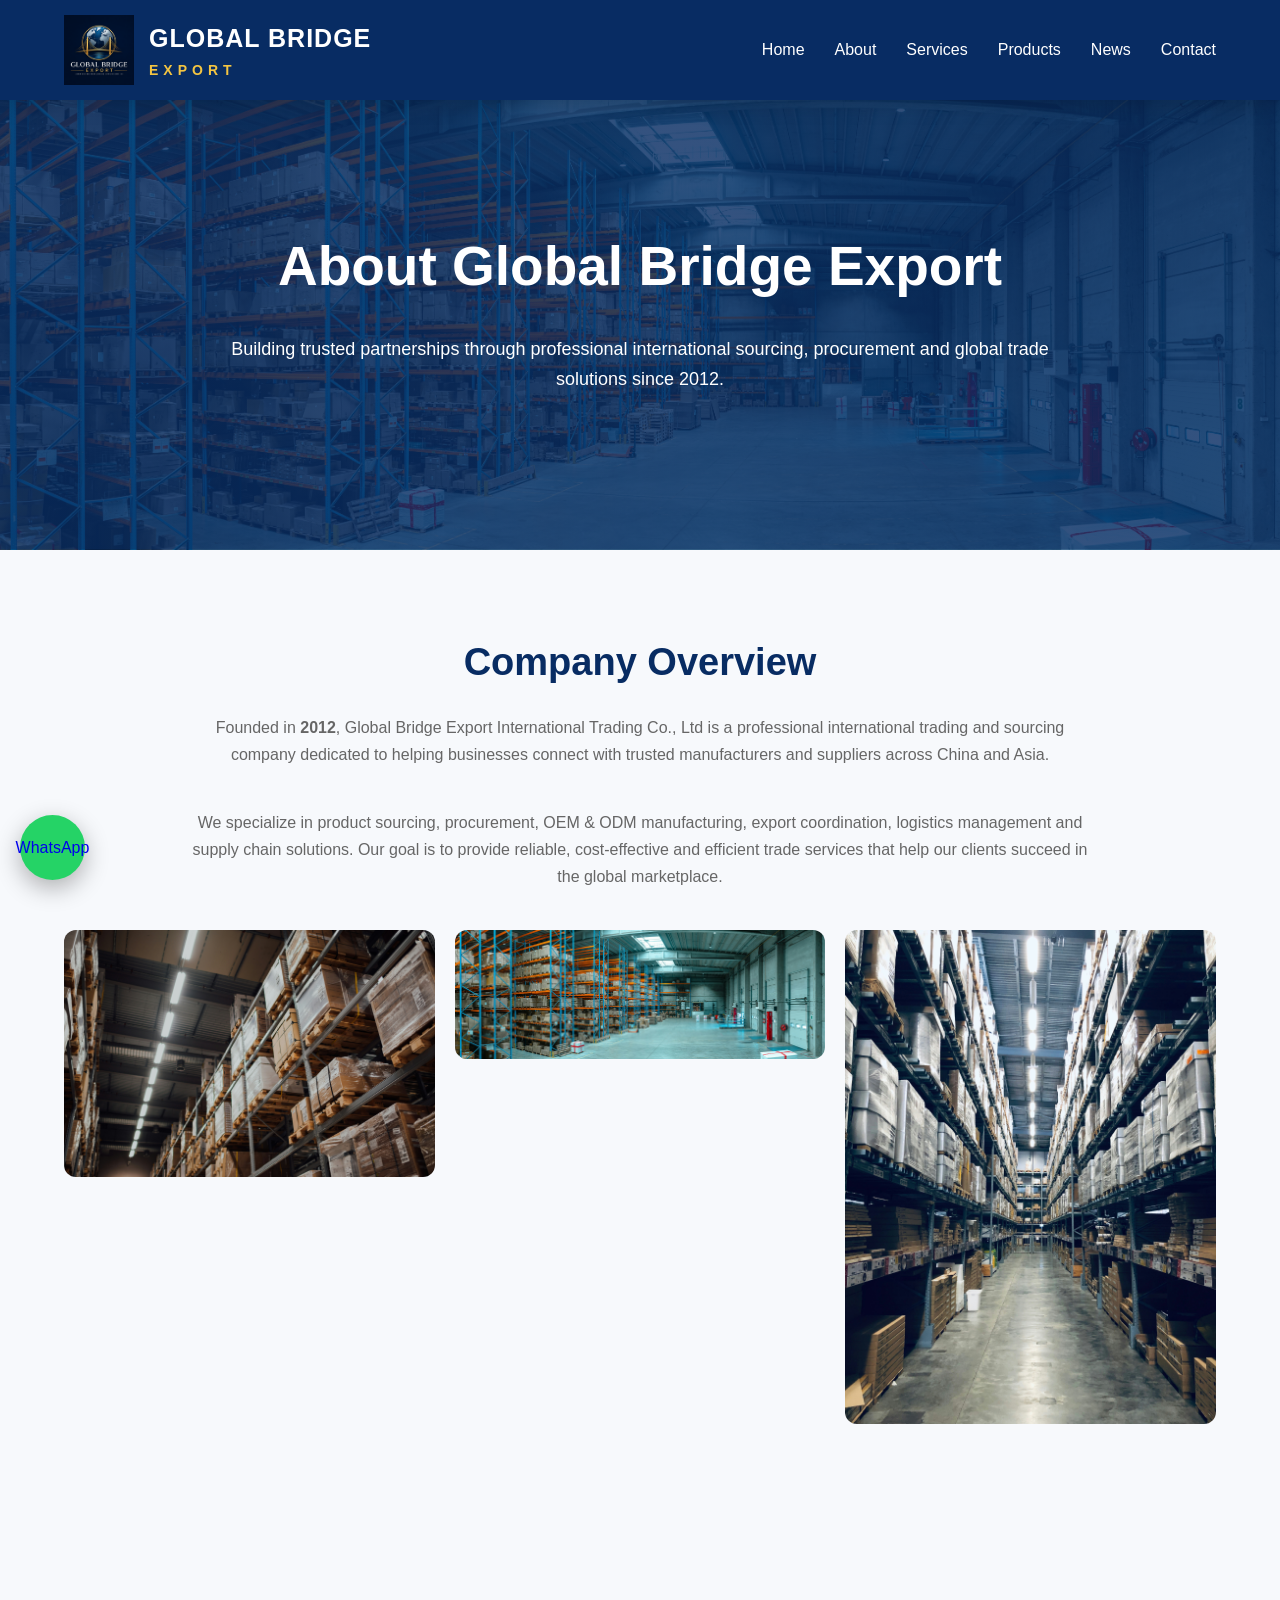
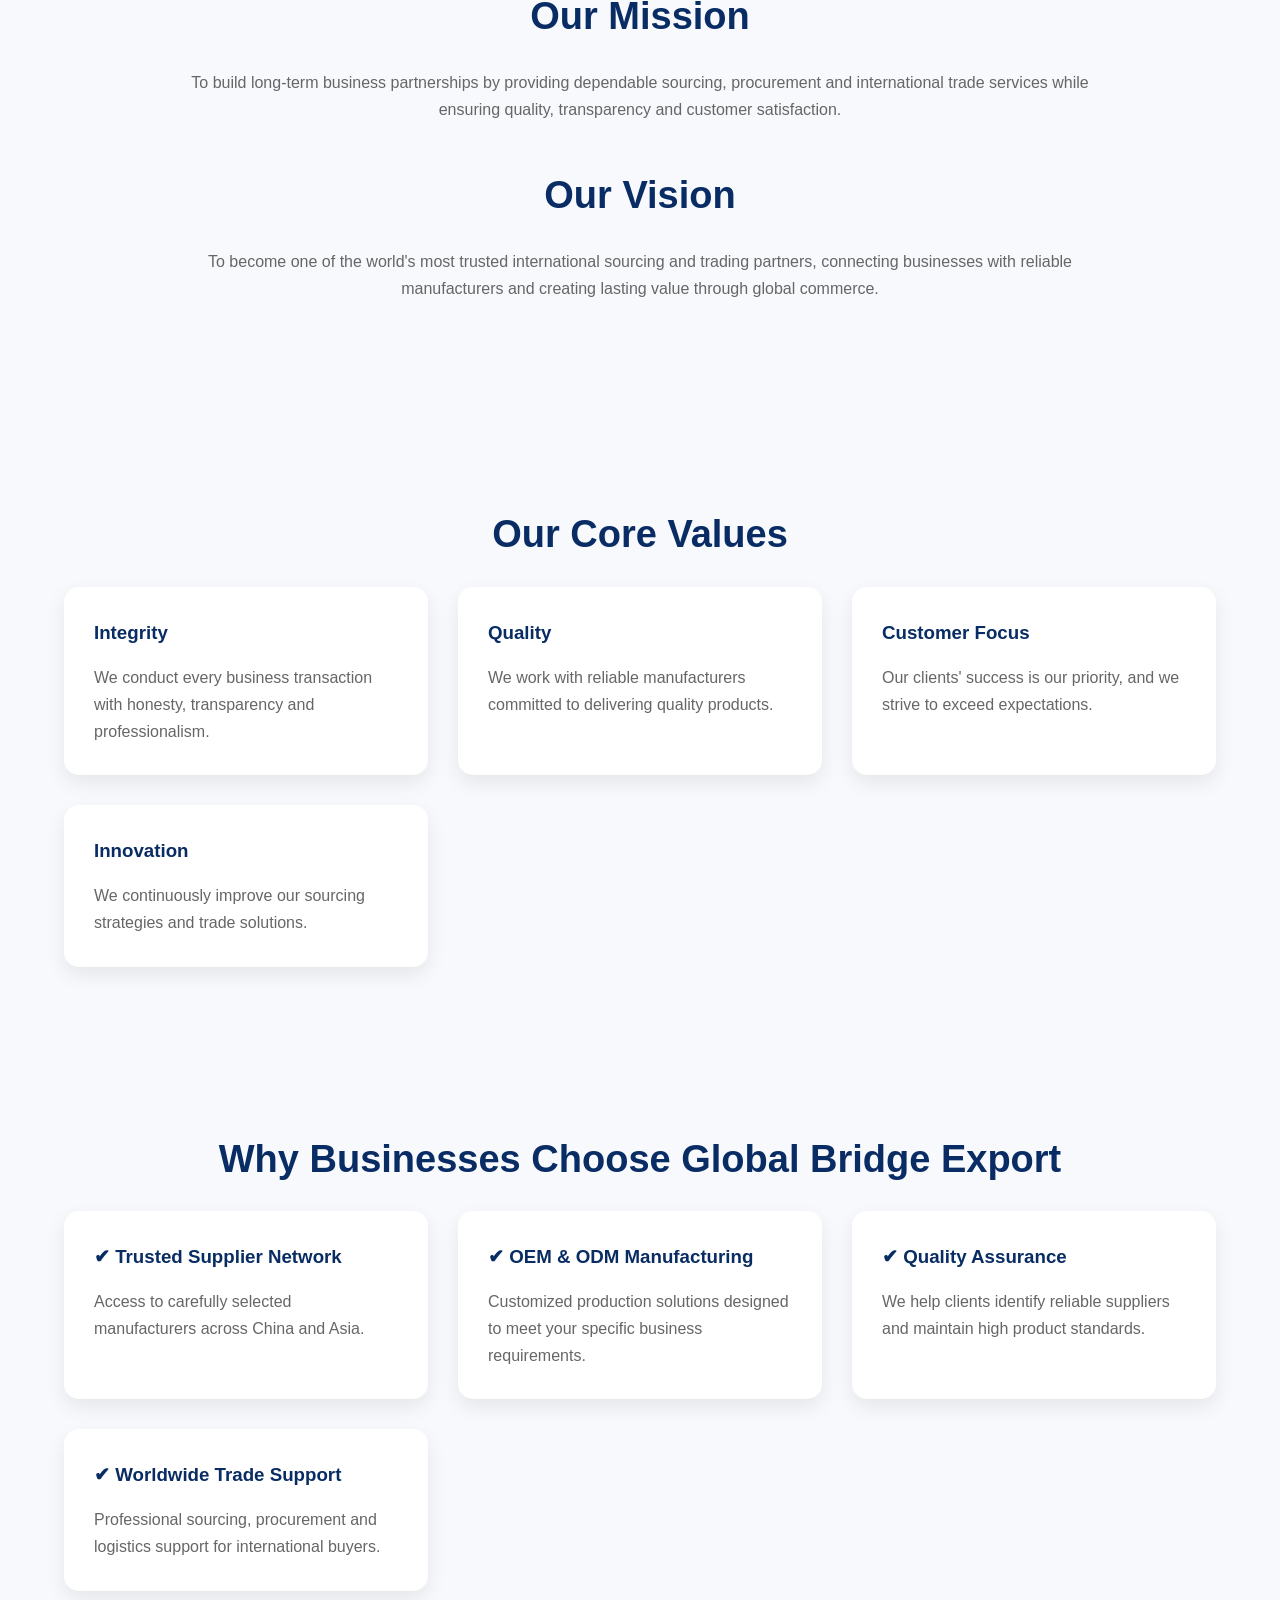
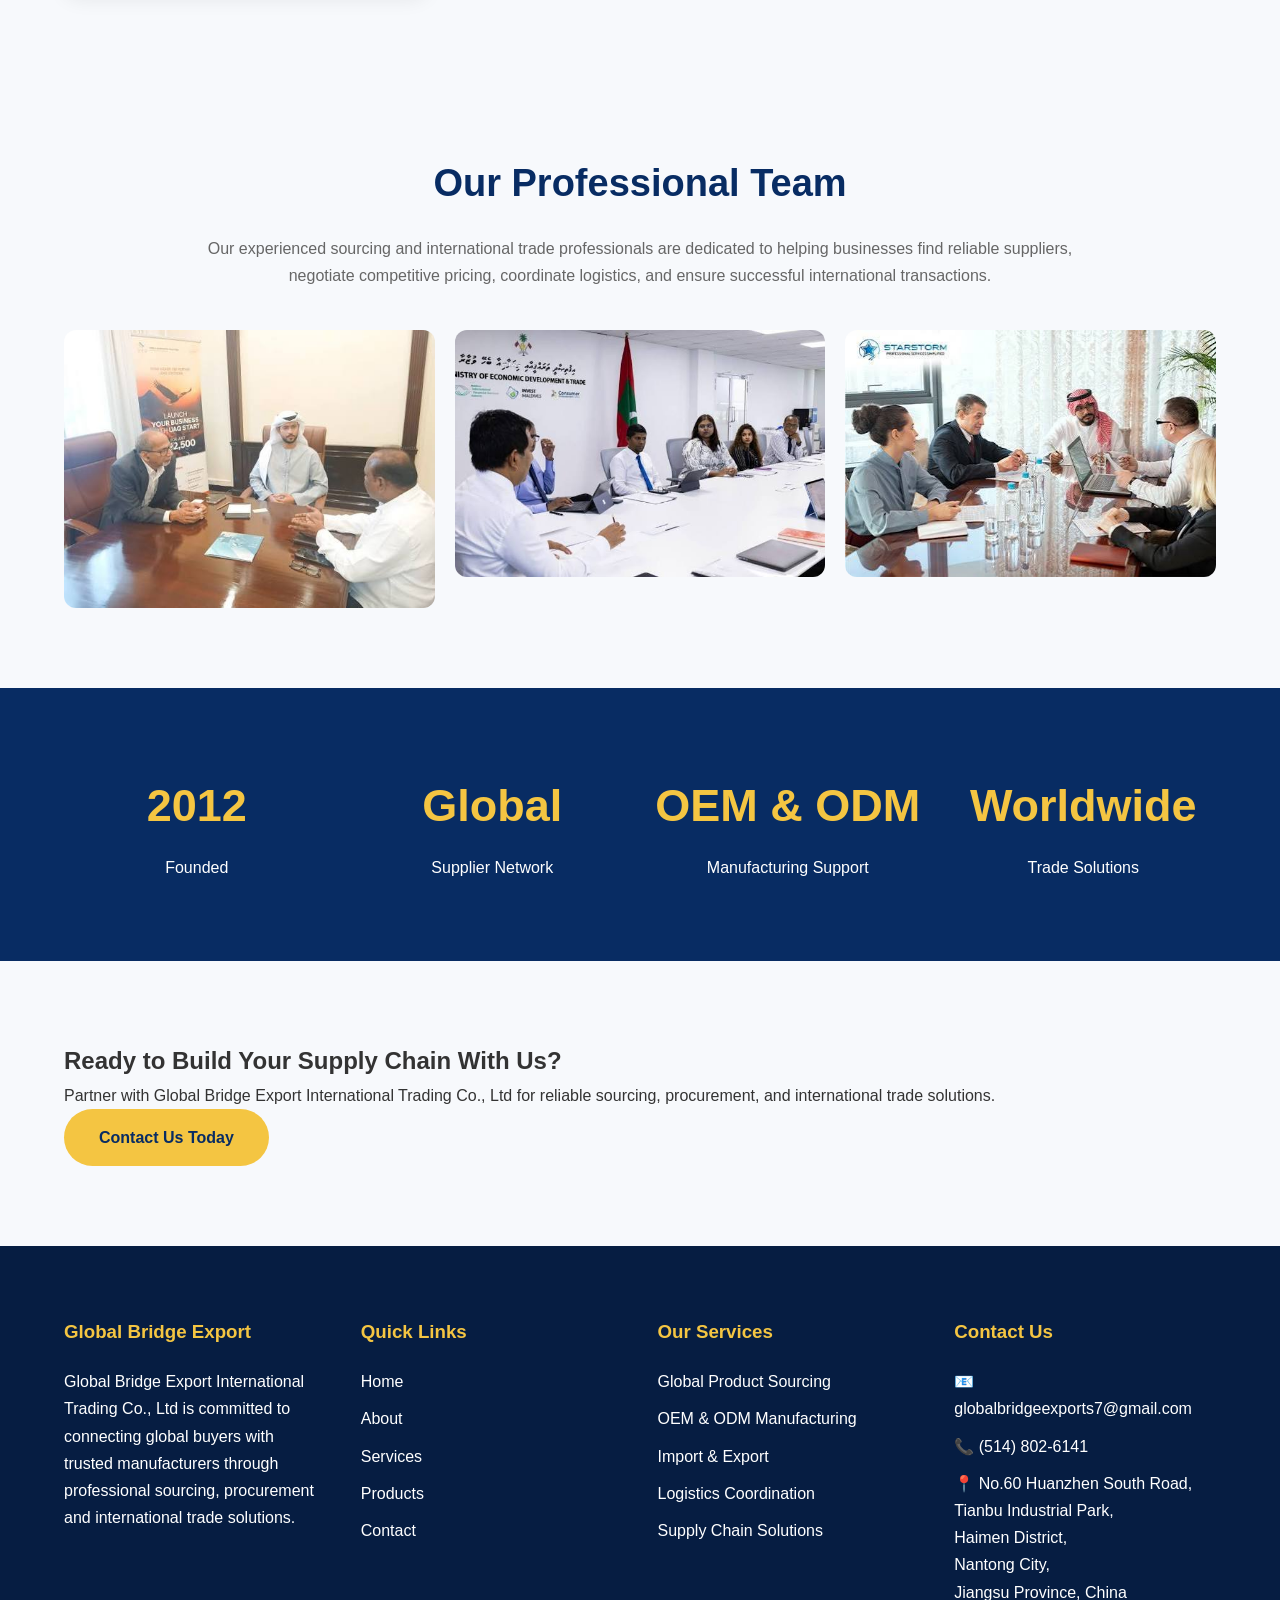
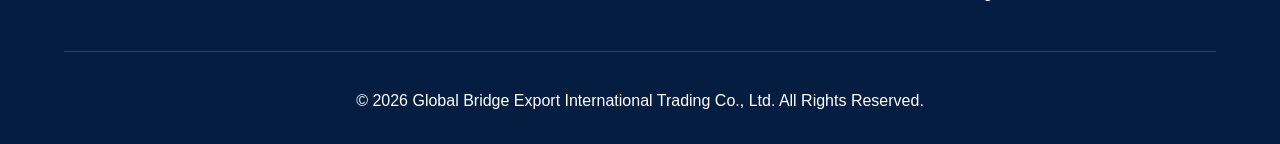
<file: about.html>
<!DOCTYPE html>
<html lang="en">

<head>

<meta charset="UTF-8">
<meta name="viewport" content="width=device-width, initial-scale=1.0">

<title>About Us | Global Bridge Export International Trading Co., Ltd</title>

<meta name="description" content="Learn more about Global Bridge Export International Trading Co., Ltd, our mission, vision, supplier network and international trade services.">

<link rel="stylesheet" href="style.css">

</head>

<body>

<header>

<div class="container">

<div class="logo-area">

<div class="logo">
<img src="file_00000000d42481f498d1af7c2cf17cbd.png" alt="Global Bridge Export Logo">
</div>

<div class="company-name">
<h2>GLOBAL BRIDGE</h2>
<p>EXPORT</p>
</div>

</div>

<nav>

<ul>

<li><a href="index.html">Home</a></li>
<li><a href="about.html">About</a></li>
<li><a href="services.html">Services</a></li>
<li><a href="products.html">Products</a></li>
<li><a href="news.html">News</a></li>
<li><a href="contact.html">Contact</a></li>

</ul>

</nav>

</div>

</header>

<section class="hero">

<div class="hero-content">

<h1>About Global Bridge Export</h1>

<p>

Building trusted partnerships through professional international sourcing, procurement and global trade solutions since 2012.

</p>

</div>

  </section>
  <section class="welcome">

<div class="container">

<h2 class="section-title">Company Overview</h2>

<p class="section-text">

Founded in <strong>2012</strong>, Global Bridge Export International Trading Co., Ltd is a professional international trading and sourcing company dedicated to helping businesses connect with trusted manufacturers and suppliers across China and Asia.

</p>

<p class="section-text">

We specialize in product sourcing, procurement, OEM & ODM manufacturing, export coordination, logistics management and supply chain solutions. Our goal is to provide reliable, cost-effective and efficient trade services that help our clients succeed in the global marketplace.

</p>

<div style="display:grid;grid-template-columns:repeat(auto-fit,minmax(250px,1fr));gap:20px;margin-top:30px;">

<img src="chuttersnap-BNBA1h-NgdY-unsplash.jpg" alt="Global Trade" style="width:100%;border-radius:12px;">

<img src="jacques-dillies-jcav1COVvOc-unsplash.jpg" alt="International Logistics" style="width:100%;border-radius:12px;">

<img src="ruchindra-gunasekara-GK8x_XCcDZg-unsplash.jpg" alt="Container Shipping" style="width:100%;border-radius:12px;">

</div>

</div>

</section>

<section class="welcome">

<div class="container">

<h2 class="section-title">Our Mission</h2>

<p class="section-text">

To build long-term business partnerships by providing dependable sourcing, procurement and international trade services while ensuring quality, transparency and customer satisfaction.

</p>

<h2 class="section-title">Our Vision</h2>

<p class="section-text">

To become one of the world's most trusted international sourcing and trading partners, connecting businesses with reliable manufacturers and creating lasting value through global commerce.

</p>

</div>

</section>
<section class="welcome">

<div class="container">

<h2 class="section-title">Our Core Values</h2>

<div class="grid">

<div class="card">
<h3>Integrity</h3>
<p>We conduct every business transaction with honesty, transparency and professionalism.</p>
</div>

<div class="card">
<h3>Quality</h3>
<p>We work with reliable manufacturers committed to delivering quality products.</p>
</div>

<div class="card">
<h3>Customer Focus</h3>
<p>Our clients' success is our priority, and we strive to exceed expectations.</p>
</div>

<div class="card">
<h3>Innovation</h3>
<p>We continuously improve our sourcing strategies and trade solutions.</p>
</div>

</div>

</div>

</section>

<section class="welcome">

<div class="container">

<h2 class="section-title">Why Businesses Choose Global Bridge Export</h2>

<div class="grid">

<div class="card">
<h3>✔ Trusted Supplier Network</h3>
<p>Access to carefully selected manufacturers across China and Asia.</p>
</div>

<div class="card">
<h3>✔ OEM & ODM Manufacturing</h3>
<p>Customized production solutions designed to meet your specific business requirements.</p>
</div>

<div class="card">
<h3>✔ Quality Assurance</h3>
<p>We help clients identify reliable suppliers and maintain high product standards.</p>
</div>

<div class="card">
<h3>✔ Worldwide Trade Support</h3>
<p>Professional sourcing, procurement and logistics support for international buyers.</p>
</div>

</div>

</div>

</section>

<section class="welcome">

<div class="container">

<h2 class="section-title">Our Professional Team</h2>

<p class="section-text">

Our experienced sourcing and international trade professionals are dedicated to helping businesses find reliable suppliers, negotiate competitive pricing, coordinate logistics, and ensure successful international transactions.

</p>

<div style="display:grid;grid-template-columns:repeat(auto-fit,minmax(250px,1fr));gap:20px;margin-top:30px;">

<img src="images (57).jpeg" alt="Professional Team" style="width:100%;border-radius:12px;">

<img src="images (61).jpeg" alt="International Trade Team" style="width:100%;border-radius:12px;">

<img src="images (62).jpeg" alt="Business Meeting" style="width:100%;border-radius:12px;">

</div>

</div>

</section>

<section class="stats">

<div class="container">

<div class="stat-grid">

<div>
<h2>2012</h2>
<p>Founded</p>
</div>

<div>
<h2>Global</h2>
<p>Supplier Network</p>
</div>

<div>
<h2>OEM & ODM</h2>
<p>Manufacturing Support</p>
</div>

<div>
<h2>Worldwide</h2>
<p>Trade Solutions</p>
</div>

</div>

</div>

</section>

<section class="cta">

<div class="container">

<h2>Ready to Build Your Supply Chain With Us?</h2>

<p>

Partner with Global Bridge Export International Trading Co., Ltd for reliable sourcing, procurement, and international trade solutions.

</p>

<a href="contact.html" class="btn">

Contact Us Today

</a>

</div>

</section>
<footer>

<div class="container">

<div class="footer-grid">

<div>

<h3>Global Bridge Export</h3>

<p>
Global Bridge Export International Trading Co., Ltd is committed to connecting global buyers with trusted manufacturers through professional sourcing, procurement and international trade solutions.
</p>

</div>

<div>

<h3>Quick Links</h3>

<p><a href="index.html">Home</a></p>
<p><a href="about.html">About</a></p>
<p><a href="services.html">Services</a></p>
<p><a href="products.html">Products</a></p>
<p><a href="contact.html">Contact</a></p>

</div>

<div>

<h3>Our Services</h3>

<p>Global Product Sourcing</p>
<p>OEM & ODM Manufacturing</p>
<p>Import & Export</p>
<p>Logistics Coordination</p>
<p>Supply Chain Solutions</p>

</div>

<div>

<h3>Contact Us</h3>

<p>📧 globalbridgeexports7@gmail.com</p>

<p>📞 (514) 802-6141</p>

<p>
📍 No.60 Huanzhen South Road,<br>
Tianbu Industrial Park,<br>
Haimen District,<br>
Nantong City,<br>
Jiangsu Province, China
</p>

</div>

</div>

<hr>

<p style="text-align:center;margin-top:20px;">

© <span id="year"></span> Global Bridge Export International Trading Co., Ltd. All Rights Reserved.

</p>

</div>

</footer>

<a href="https://wa.me/8613812345678" class="whatsapp-btn">
WhatsApp
</a>

<script src="script.js"></script>
<!--Start of Tawk.to Script-->  <script type="text/javascript">  
var Tawk_API=Tawk_API||{}, Tawk_LoadStart=new Date();  
(function(){  
var s1=document.createElement("script"),s0=document.getElementsByTagName("script")[0];  
s1.async=true;  
s1.src='https://embed.tawk.to/6a60ab9903da481d41b5def2/default';  
s1.charset='UTF-8';  
s1.setAttribute('crossorigin','*');  
s0.parentNode.insertBefore(s1,s0);  
})();  
</script>  <!--End of Tawk.to Script-->
</body>
  </html>
</file>
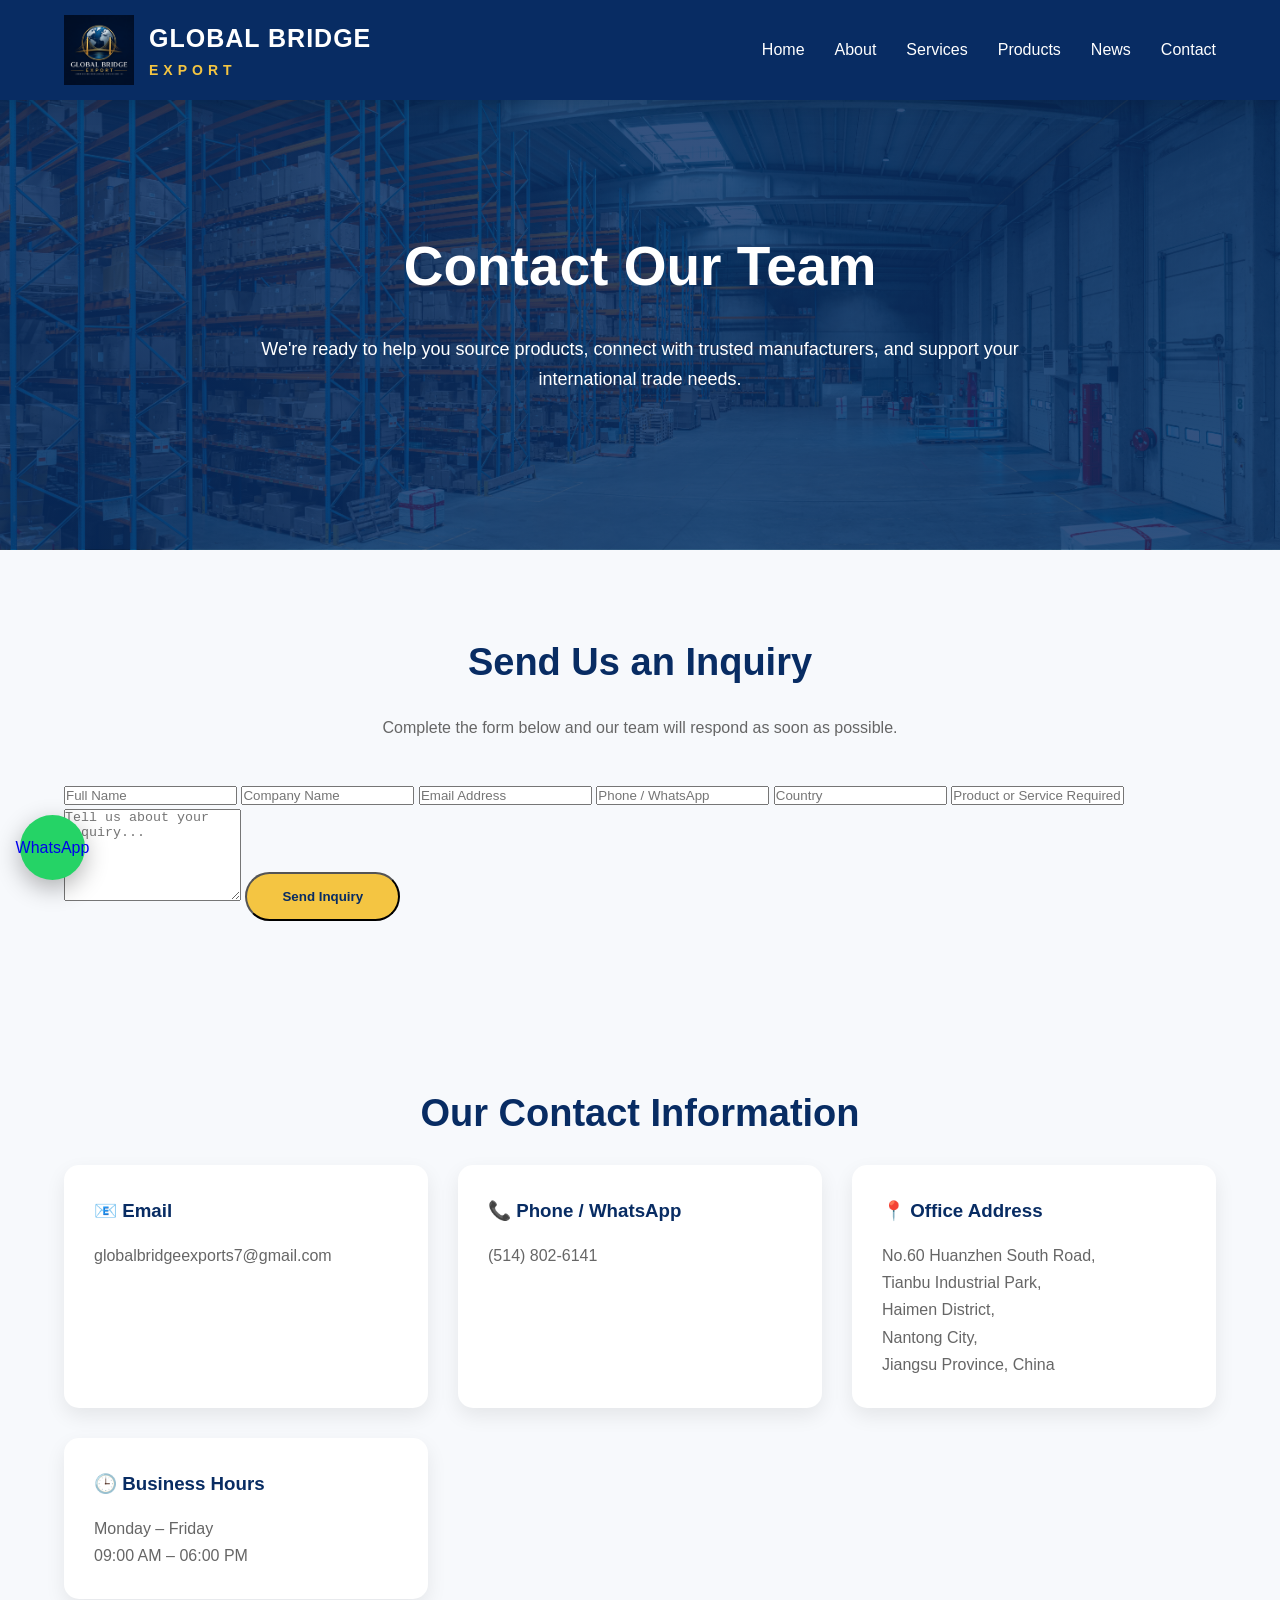
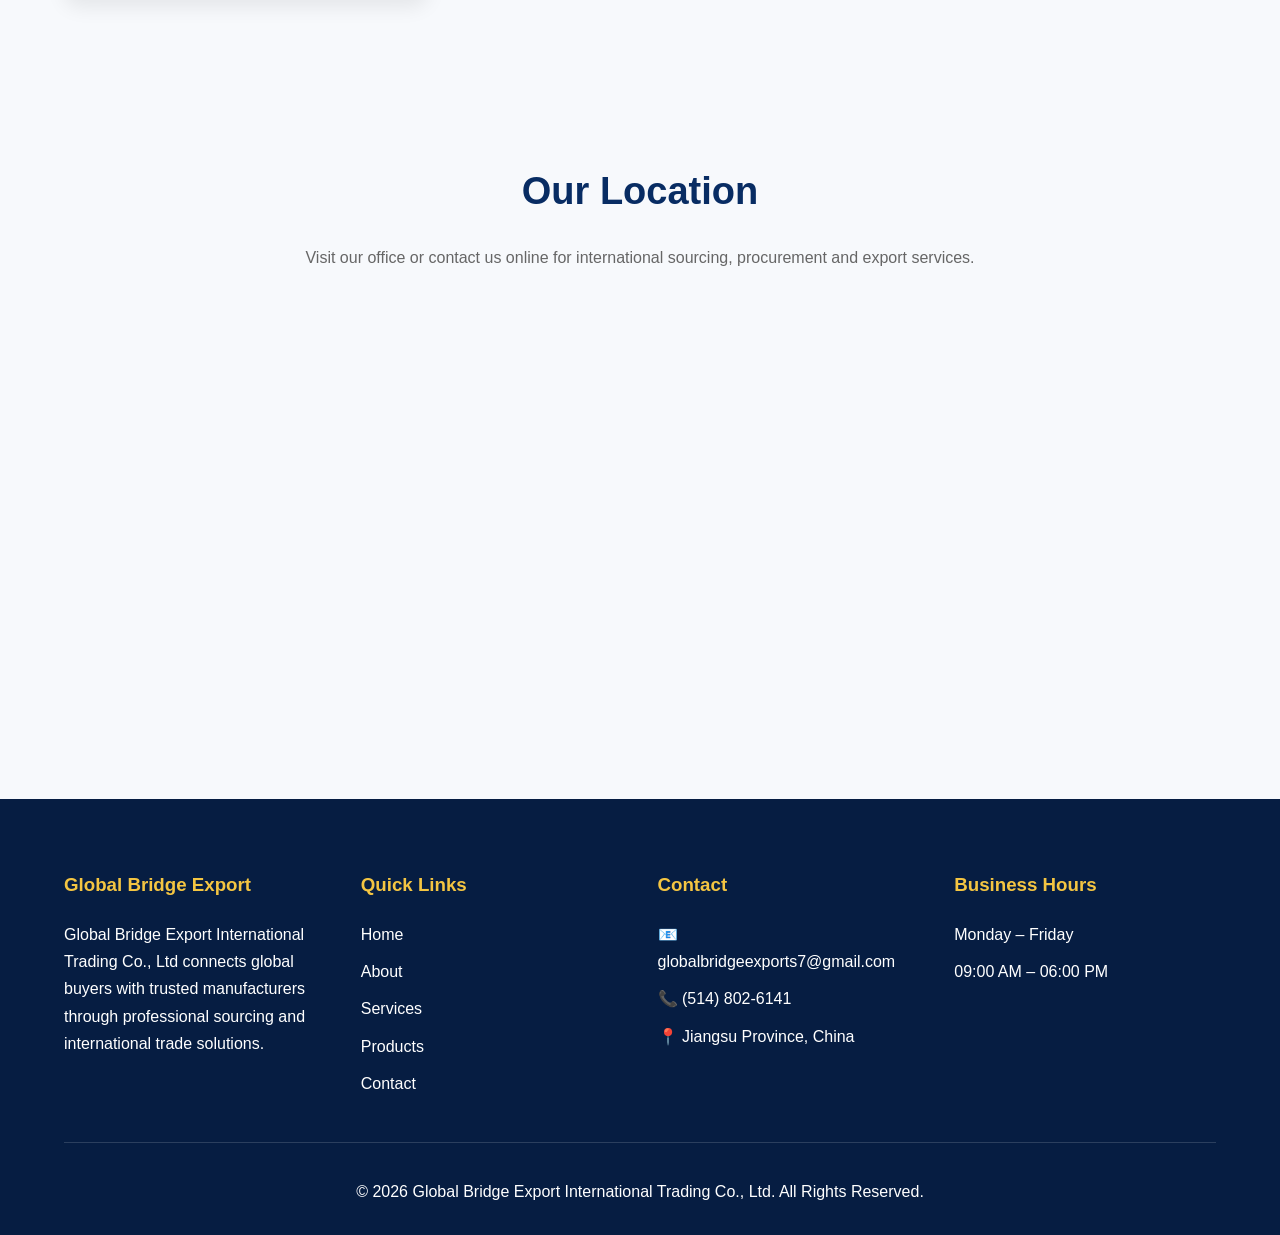
<file: contact.html>
<!DOCTYPE html>
<html lang="en">

<head>

<meta charset="UTF-8">
<meta name="viewport" content="width=device-width, initial-scale=1.0">

<title>Contact Us | Global Bridge Export International Trading Co., Ltd</title>

<meta name="description" content="Contact Global Bridge Export International Trading Co., Ltd for product sourcing, procurement, OEM & ODM manufacturing, logistics and international trade solutions.">

<link rel="stylesheet" href="style.css">

</head>

<body>

<header>

<div class="container">

<div class="logo-area">

<div class="logo">
<img src="file_00000000d42481f498d1af7c2cf17cbd.png" alt="Global Bridge Export Logo">
</div>

<div class="company-name">
<h2>GLOBAL BRIDGE</h2>
<p>EXPORT</p>
</div>

</div>

<nav>

<ul>

<li><a href="index.html">Home</a></li>

<li><a href="about.html">About</a></li>

<li><a href="services.html">Services</a></li>

<li><a href="products.html">Products</a></li>

<li><a href="news.html">News</a></li>

<li><a href="contact.html">Contact</a></li>

</ul>

</nav>

</div>

</header>

<section class="hero">

<div class="hero-content">

<h1>Contact Our Team</h1>

<p>
We're ready to help you source products, connect with trusted manufacturers, and support your international trade needs.
</p>

</div>

  </section>
  <section class="welcome">

<div class="container">

<h2 class="section-title">Send Us an Inquiry</h2>

<p class="section-text">
Complete the form below and our team will respond as soon as possible.
</p>

<form class="contact-form">

<input type="text" placeholder="Full Name" required>

<input type="text" placeholder="Company Name">

<input type="email" placeholder="Email Address" required>

<input type="tel" placeholder="Phone / WhatsApp">

<input type="text" placeholder="Country">

<input type="text" placeholder="Product or Service Required">

<textarea rows="6" placeholder="Tell us about your inquiry..." required></textarea>

<button type="submit" class="btn">
Send Inquiry
</button>

</form>

</div>

  </section>
<section class="welcome">

<div class="container">

<h2 class="section-title">Our Contact Information</h2>

<div class="grid">

<div class="card">

<h3>📧 Email</h3>

<p>globalbridgeexports7@gmail.com</p>

</div>

<div class="card">

<h3>📞 Phone / WhatsApp</h3>

<p>(514) 802-6141</p>

</div>

<div class="card">

<h3>📍 Office Address</h3>

<p>
No.60 Huanzhen South Road,<br>
Tianbu Industrial Park,<br>
Haimen District,<br>
Nantong City,<br>
Jiangsu Province, China
</p>

</div>

<div class="card">

<h3>🕒 Business Hours</h3>

<p>
Monday – Friday<br>
09:00 AM – 06:00 PM
</p>

</div>

</div>

</div>

</section>

<section class="welcome">

<div class="container">

<h2 class="section-title">Our Location</h2>

<p class="section-text">
Visit our office or contact us online for international sourcing, procurement and export services.
</p>

<iframe
src="https://www.google.com/maps?q=Haimen%20District,%20Nantong,%20Jiangsu,%20China&output=embed"
width="100%"
height="400"
style="border:0;border-radius:12px;"
allowfullscreen=""
loading="lazy">
</iframe>

</div>

</section>
<footer>

<div class="container">

<div class="footer-grid">

<div>

<h3>Global Bridge Export</h3>

<p>
Global Bridge Export International Trading Co., Ltd connects global buyers with trusted manufacturers through professional sourcing and international trade solutions.
</p>

</div>

<div>

<h3>Quick Links</h3>

<p><a href="index.html">Home</a></p>

<p><a href="about.html">About</a></p>

<p><a href="services.html">Services</a></p>

<p><a href="products.html">Products</a></p>

<p><a href="contact.html">Contact</a></p>

</div>

<div>

<h3>Contact</h3>

<p>📧 globalbridgeexports7@gmail.com</p>

<p>📞 (514) 802-6141</p>

<p>📍 Jiangsu Province, China</p>

</div>

<div>

<h3>Business Hours</h3>

<p>Monday – Friday</p>

<p>09:00 AM – 06:00 PM</p>

</div>

</div>

<hr>

<p style="text-align:center;margin-top:20px;">
© <span id="year"></span> Global Bridge Export International Trading Co., Ltd. All Rights Reserved.
</p>

</div>

</footer>

<a href="https://wa.me/8613812345678" class="whatsapp-btn">
WhatsApp
</a>

<script src="script.js"></script>
<!--Start of Tawk.to Script-->  <script type="text/javascript">  
var Tawk_API=Tawk_API||{}, Tawk_LoadStart=new Date();  
(function(){  
var s1=document.createElement("script"),s0=document.getElementsByTagName("script")[0];  
s1.async=true;  
s1.src='https://embed.tawk.to/6a60ab9903da481d41b5def2/default';  
s1.charset='UTF-8';  
s1.setAttribute('crossorigin','*');  
s0.parentNode.insertBefore(s1,s0);  
})();  
</script>  <!--End of Tawk.to Script-->
</body>

  </html>
</file>
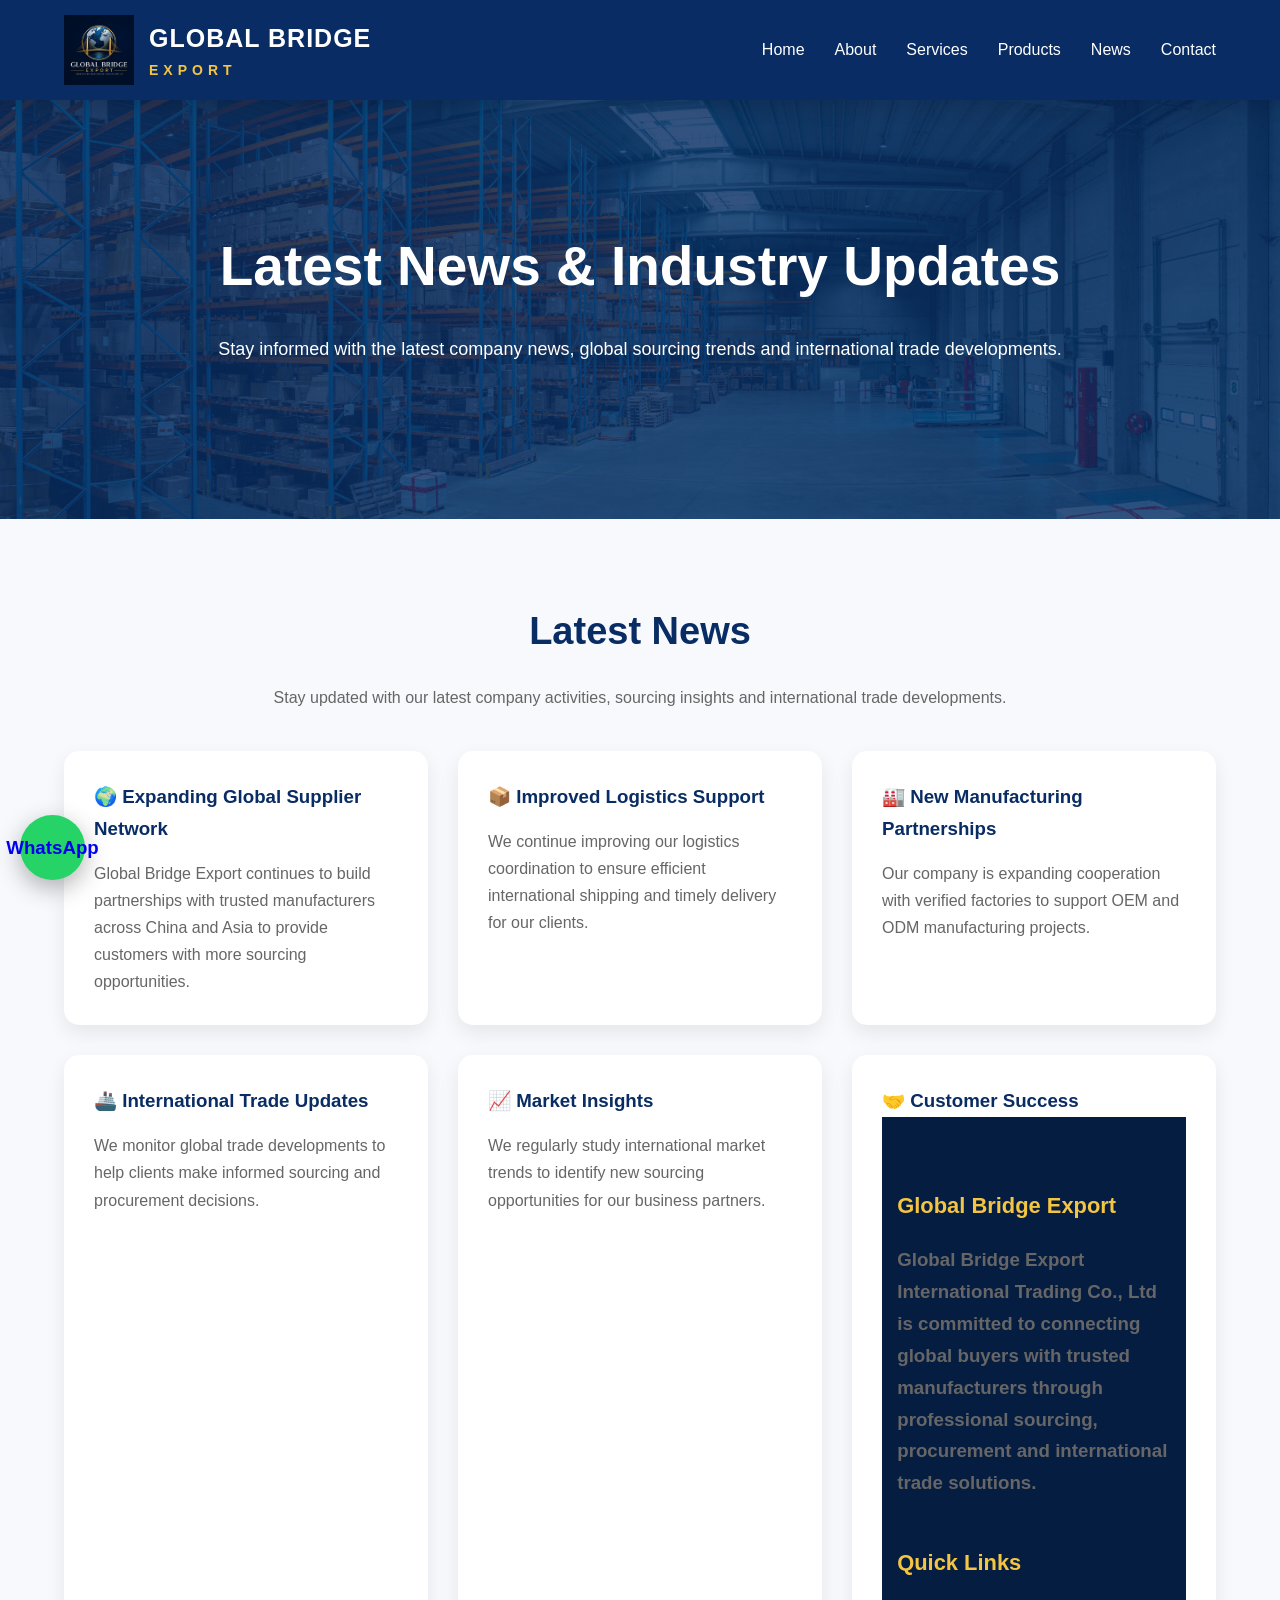
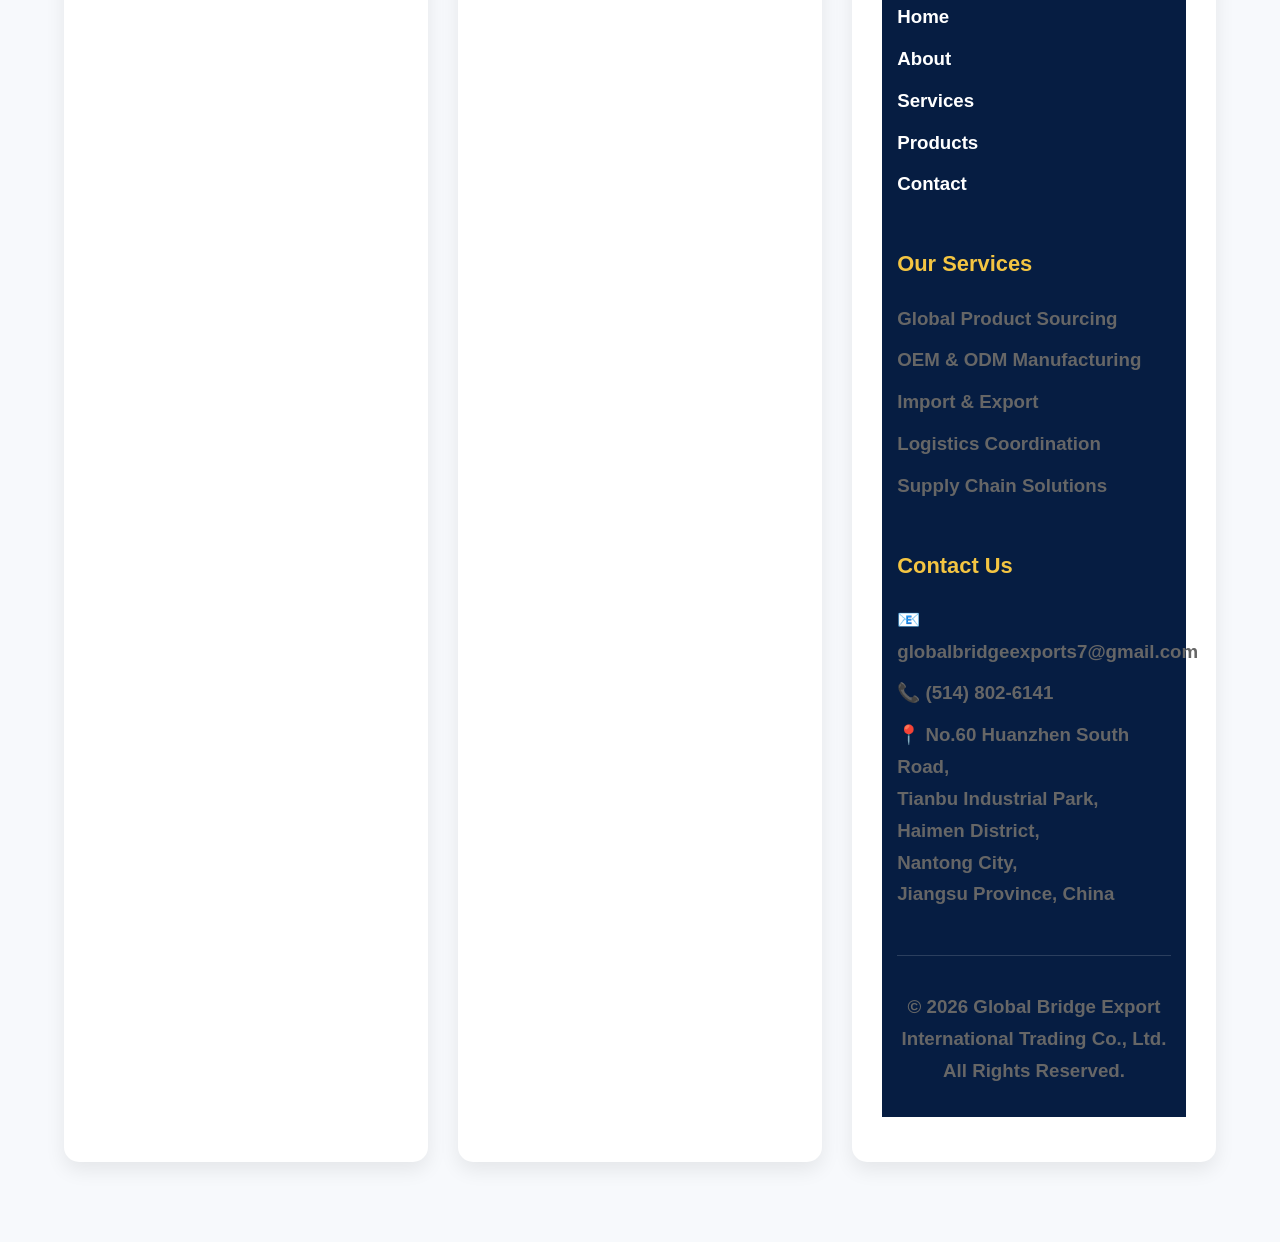
<file: news.html>
<!DOCTYPE html>
<html lang="en">

<head>

<meta charset="UTF-8">
<meta name="viewport" content="width=device-width, initial-scale=1.0">

<title>News | Global Bridge Export International Trading Co., Ltd</title>

<meta name="description" content="Latest company news, sourcing updates and international trade insights from Global Bridge Export International Trading Co., Ltd.">

<link rel="stylesheet" href="style.css">

</head>

<body>

<header>

<div class="container">

<div class="logo-area">

<div class="logo">
<img src="file_00000000d42481f498d1af7c2cf17cbd.png" alt="Global Bridge Export Logo">
</div>

<div class="company-name">
<h2>GLOBAL BRIDGE</h2>
<p>EXPORT</p>
</div>

</div>

<nav>

<ul>

<li><a href="index.html">Home</a></li>
<li><a href="about.html">About</a></li>
<li><a href="services.html">Services</a></li>
<li><a href="products.html">Products</a></li>
<li><a href="news.html">News</a></li>
<li><a href="contact.html">Contact</a></li>

</ul>

</nav>

</div>

</header>

<section class="hero">

<div class="hero-content">

<h1>Latest News & Industry Updates</h1>

<p>

Stay informed with the latest company news, global sourcing trends and international trade developments.

</p>

</div>

</section>
<section class="welcome">

<div class="container">

<h2 class="section-title">Latest News</h2>

<p class="section-text">

Stay updated with our latest company activities, sourcing insights and international trade developments.

</p>

<div class="grid">

<div class="card">

<h3>🌍 Expanding Global Supplier Network</h3>

<p>

Global Bridge Export continues to build partnerships with trusted manufacturers across China and Asia to provide customers with more sourcing opportunities.

</p>

</div>

<div class="card">

<h3>📦 Improved Logistics Support</h3>

<p>

We continue improving our logistics coordination to ensure efficient international shipping and timely delivery for our clients.

</p>

</div>

<div class="card">

<h3>🏭 New Manufacturing Partnerships</h3>

<p>

Our company is expanding cooperation with verified factories to support OEM and ODM manufacturing projects.

</p>

</div>

<div class="card">

<h3>🚢 International Trade Updates</h3>

<p>

We monitor global trade developments to help clients make informed sourcing and procurement decisions.

</p>

</div>

<div class="card">

<h3>📈 Market Insights</h3>

<p>

We regularly study international market trends to identify new sourcing opportunities for our business partners.

</p>

</div>

<div class="card">

<h3>🤝 Customer Success
  <footer>

<div class="container">

<div class="footer-grid">

<div>

<h3>Global Bridge Export</h3>

<p>
Global Bridge Export International Trading Co., Ltd is committed to connecting global buyers with trusted manufacturers through professional sourcing, procurement and international trade solutions.
</p>

</div>

<div>

<h3>Quick Links</h3>

<p><a href="index.html">Home</a></p>
<p><a href="about.html">About</a></p>
<p><a href="services.html">Services</a></p>
<p><a href="products.html">Products</a></p>
<p><a href="contact.html">Contact</a></p>

</div>

<div>

<h3>Our Services</h3>

<p>Global Product Sourcing</p>
<p>OEM & ODM Manufacturing</p>
<p>Import & Export</p>
<p>Logistics Coordination</p>
<p>Supply Chain Solutions</p>

</div>

<div>

<h3>Contact Us</h3>

<p>📧 globalbridgeexports7@gmail.com</p>

<p>📞 (514) 802-6141</p>

<p>
📍 No.60 Huanzhen South Road,<br>
Tianbu Industrial Park,<br>
Haimen District,<br>
Nantong City,<br>
Jiangsu Province, China
</p>

</div>

</div>

<hr>

<p style="text-align:center;margin-top:20px;">

© <span id="year"></span> Global Bridge Export International Trading Co., Ltd. All Rights Reserved.

</p>

</div>

</footer>

<a href="https://wa.me/8613812345678" class="whatsapp-btn">
WhatsApp
</a>

<script src="script.js"></script>
<!--Start of Tawk.to Script-->  <script type="text/javascript">  
var Tawk_API=Tawk_API||{}, Tawk_LoadStart=new Date();  
(function(){  
var s1=document.createElement("script"),s0=document.getElementsByTagName("script")[0];  
s1.async=true;  
s1.src='https://embed.tawk.to/6a60ab9903da481d41b5def2/default';  
s1.charset='UTF-8';  
s1.setAttribute('crossorigin','*');  
s0.parentNode.insertBefore(s1,s0);  
})();  
</script>  <!--End of Tawk.to Script-->
</body>

</html>
</file>
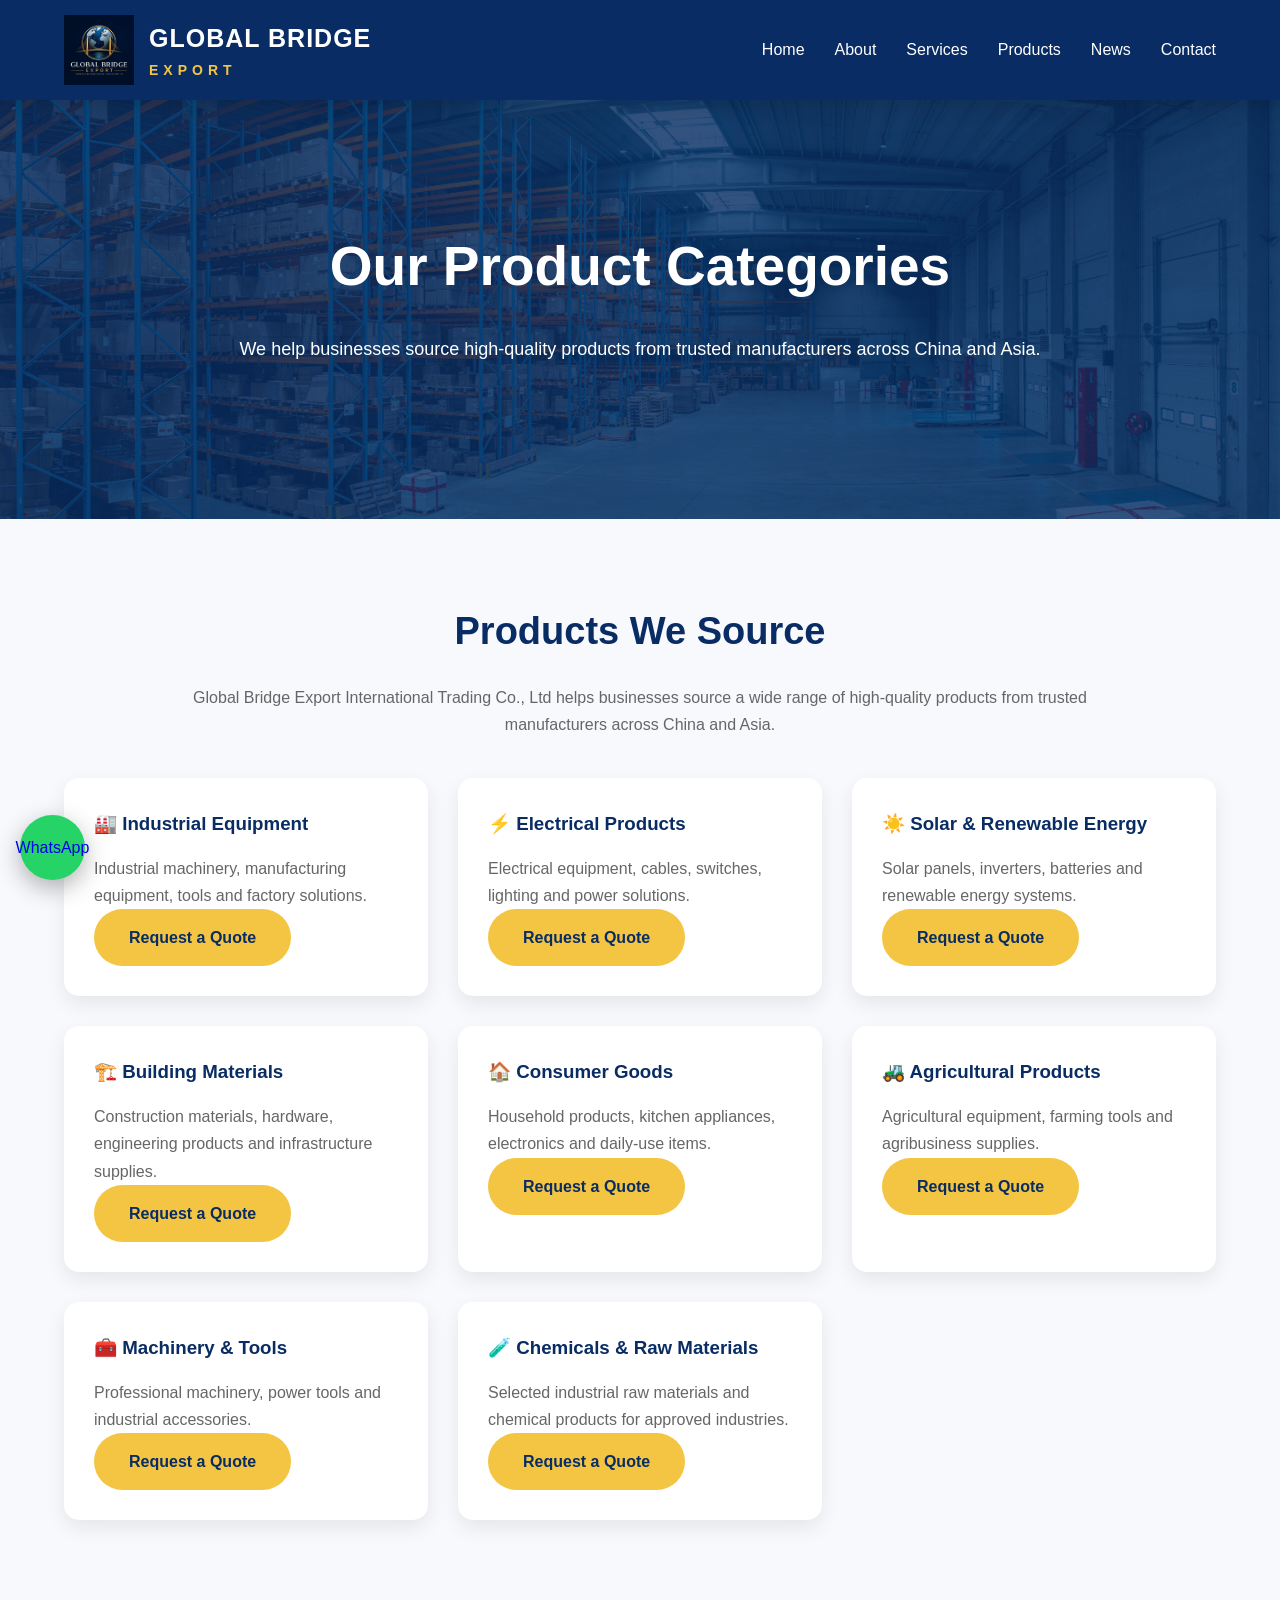
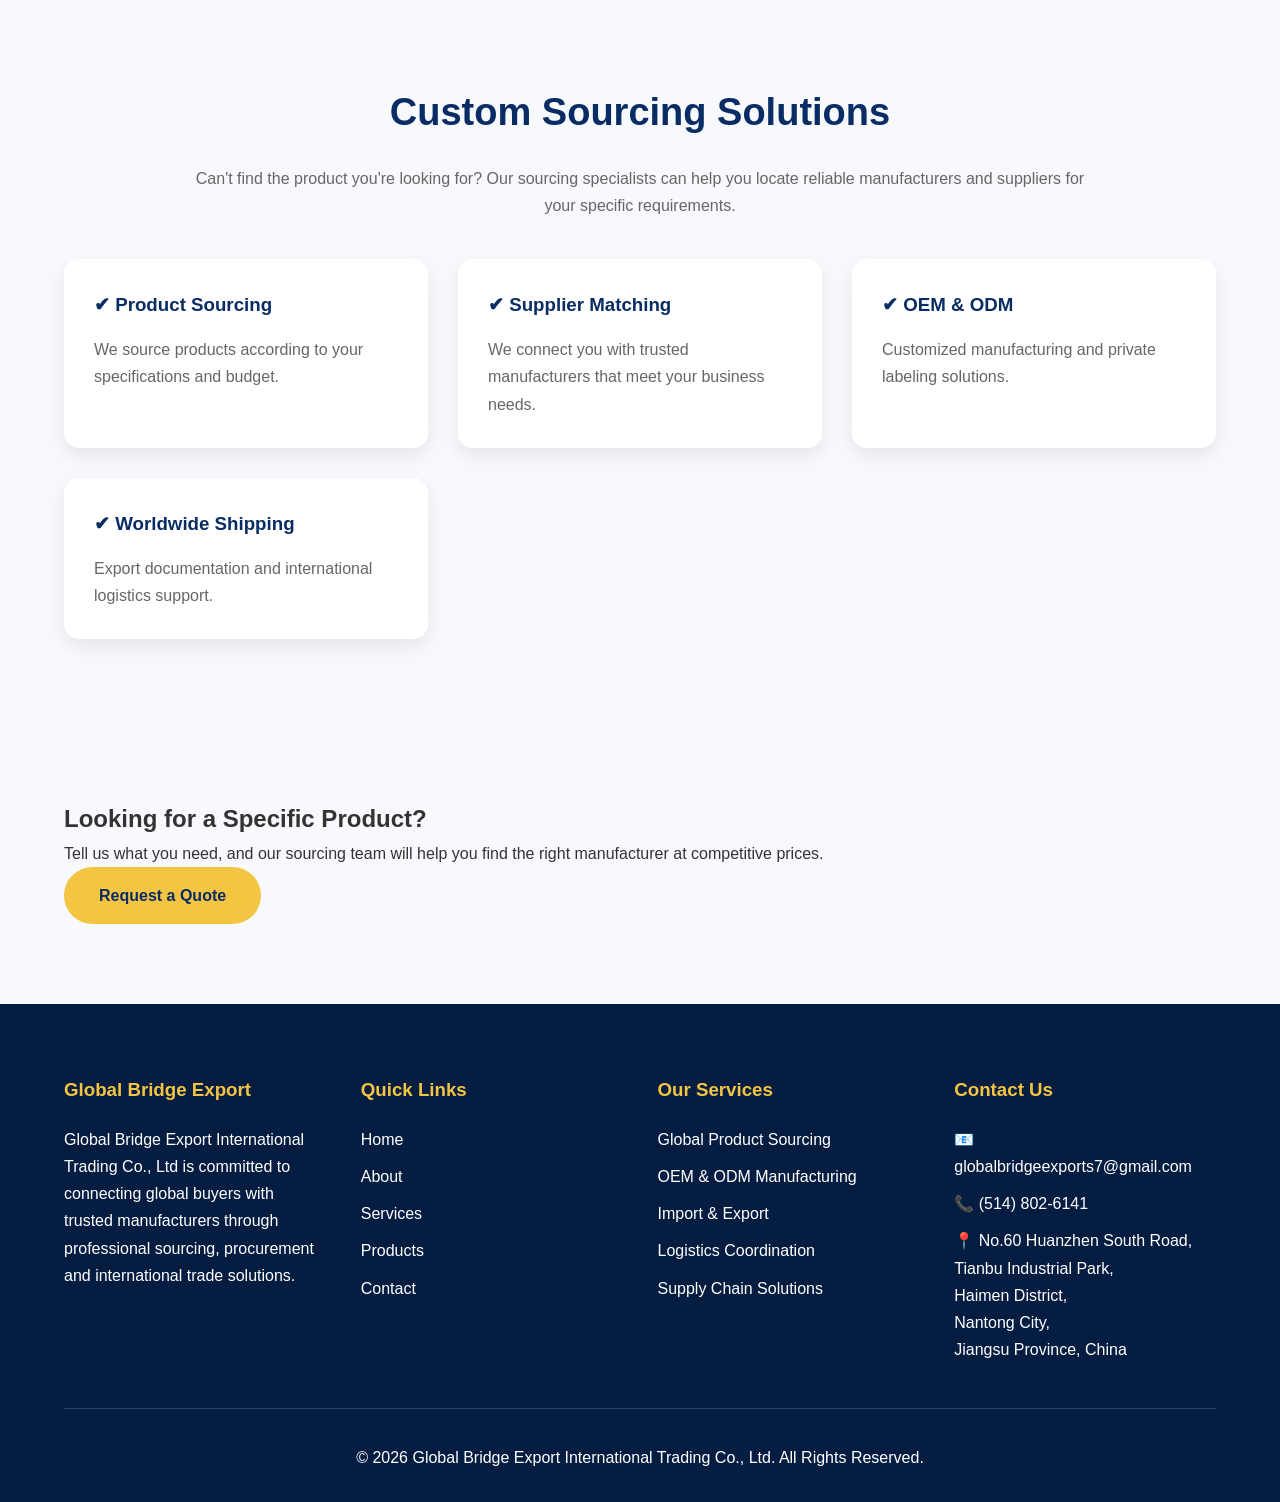
<file: products.html>
<!DOCTYPE html>
<html lang="en">

<head>

<meta charset="UTF-8">
<meta name="viewport" content="width=device-width, initial-scale=1.0">

<title>Products | Global Bridge Export International Trading Co., Ltd</title>

<meta name="description" content="Explore the product categories sourced by Global Bridge Export International Trading Co., Ltd.">

<link rel="stylesheet" href="style.css">

</head>

<body>

<header>

<div class="container">

<div class="logo-area">

<div class="logo">
<img src="file_00000000d42481f498d1af7c2cf17cbd.png" alt="Global Bridge Export Logo">
</div>

<div class="company-name">
<h2>GLOBAL BRIDGE</h2>
<p>EXPORT</p>
</div>

</div>

<nav>

<ul>

<li><a href="index.html">Home</a></li>
<li><a href="about.html">About</a></li>
<li><a href="services.html">Services</a></li>
<li><a href="products.html">Products</a></li>
<li><a href="news.html">News</a></li>
<li><a href="contact.html">Contact</a></li>

</ul>

</nav>

</div>

</header>

<section class="hero">

<div class="hero-content">

<h1>Our Product Categories</h1>

<p>

We help businesses source high-quality products from trusted manufacturers across China and Asia.

</p>

</div>

</section>
<section class="welcome">

<div class="container">

<h2 class="section-title">Products We Source</h2>

<p class="section-text">

Global Bridge Export International Trading Co., Ltd helps businesses source a wide range of high-quality products from trusted manufacturers across China and Asia.

</p>

<div class="grid">

<div class="card">
<h3>🏭 Industrial Equipment</h3>
<p>Industrial machinery, manufacturing equipment, tools and factory solutions.</p>
<a href="contact.html" class="btn">Request a Quote</a>
</div>

<div class="card">
<h3>⚡ Electrical Products</h3>
<p>Electrical equipment, cables, switches, lighting and power solutions.</p>
<a href="contact.html" class="btn">Request a Quote</a>
</div>

<div class="card">
<h3>☀️ Solar & Renewable Energy</h3>
<p>Solar panels, inverters, batteries and renewable energy systems.</p>
<a href="contact.html" class="btn">Request a Quote</a>
</div>

<div class="card">
<h3>🏗️ Building Materials</h3>
<p>Construction materials, hardware, engineering products and infrastructure supplies.</p>
<a href="contact.html" class="btn">Request a Quote</a>
</div>

<div class="card">
<h3>🏠 Consumer Goods</h3>
<p>Household products, kitchen appliances, electronics and daily-use items.</p>
<a href="contact.html" class="btn">Request a Quote</a>
</div>

<div class="card">
<h3>🚜 Agricultural Products</h3>
<p>Agricultural equipment, farming tools and agribusiness supplies.</p>
<a href="contact.html" class="btn">Request a Quote</a>
</div>

<div class="card">
<h3>🧰 Machinery & Tools</h3>
<p>Professional machinery, power tools and industrial accessories.</p>
<a href="contact.html" class="btn">Request a Quote</a>
</div>

<div class="card">
<h3>🧪 Chemicals & Raw Materials</h3>
<p>Selected industrial raw materials and chemical products for approved industries.</p>
<a href="contact.html" class="btn">Request a Quote</a>
</div>

</div>

</div>

</section>
<section class="welcome">

<div class="container">

<h2 class="section-title">Custom Sourcing Solutions</h2>

<p class="section-text">

Can't find the product you're looking for? Our sourcing specialists can help you locate reliable manufacturers and suppliers for your specific requirements.

</p>

<div class="grid">

<div class="card">
<h3>✔ Product Sourcing</h3>
<p>We source products according to your specifications and budget.</p>
</div>

<div class="card">
<h3>✔ Supplier Matching</h3>
<p>We connect you with trusted manufacturers that meet your business needs.</p>
</div>

<div class="card">
<h3>✔ OEM & ODM</h3>
<p>Customized manufacturing and private labeling solutions.</p>
</div>

<div class="card">
<h3>✔ Worldwide Shipping</h3>
<p>Export documentation and international logistics support.</p>
</div>

</div>

</div>

</section>

<section class="cta">

<div class="container">

<h2>Looking for a Specific Product?</h2>

<p>

Tell us what you need, and our sourcing team will help you find the right manufacturer at competitive prices.

</p>

<a href="contact.html" class="btn">

Request a Quote

</a>

</div>

</section>
<footer>

<div class="container">

<div class="footer-grid">

<div>

<h3>Global Bridge Export</h3>

<p>
Global Bridge Export International Trading Co., Ltd is committed to connecting global buyers with trusted manufacturers through professional sourcing, procurement and international trade solutions.
</p>

</div>

<div>

<h3>Quick Links</h3>

<p><a href="index.html">Home</a></p>
<p><a href="about.html">About</a></p>
<p><a href="services.html">Services</a></p>
<p><a href="products.html">Products</a></p>
<p><a href="contact.html">Contact</a></p>

</div>

<div>

<h3>Our Services</h3>

<p>Global Product Sourcing</p>
<p>OEM & ODM Manufacturing</p>
<p>Import & Export</p>
<p>Logistics Coordination</p>
<p>Supply Chain Solutions</p>

</div>

<div>

<h3>Contact Us</h3>

<p>📧 globalbridgeexports7@gmail.com</p>

<p>📞 (514) 802-6141</p>

<p>
📍 No.60 Huanzhen South Road,<br>
Tianbu Industrial Park,<br>
Haimen District,<br>
Nantong City,<br>
Jiangsu Province, China
</p>

</div>

</div>

<hr>

<p style="text-align:center;margin-top:20px;">

© <span id="year"></span> Global Bridge Export International Trading Co., Ltd. All Rights Reserved.

</p>

</div>

</footer>

<a href="https://wa.me/8613812345678" class="whatsapp-btn">
WhatsApp
</a>

<script src="script.js"></script>
<!--Start of Tawk.to Script-->  <script type="text/javascript">  
var Tawk_API=Tawk_API||{}, Tawk_LoadStart=new Date();  
(function(){  
var s1=document.createElement("script"),s0=document.getElementsByTagName("script")[0];  
s1.async=true;  
s1.src='https://embed.tawk.to/6a60ab9903da481d41b5def2/default';  
s1.charset='UTF-8';  
s1.setAttribute('crossorigin','*');  
s0.parentNode.insertBefore(s1,s0);  
})();  
</script>  <!--End of Tawk.to Script-->
</body>
</html>
</file>
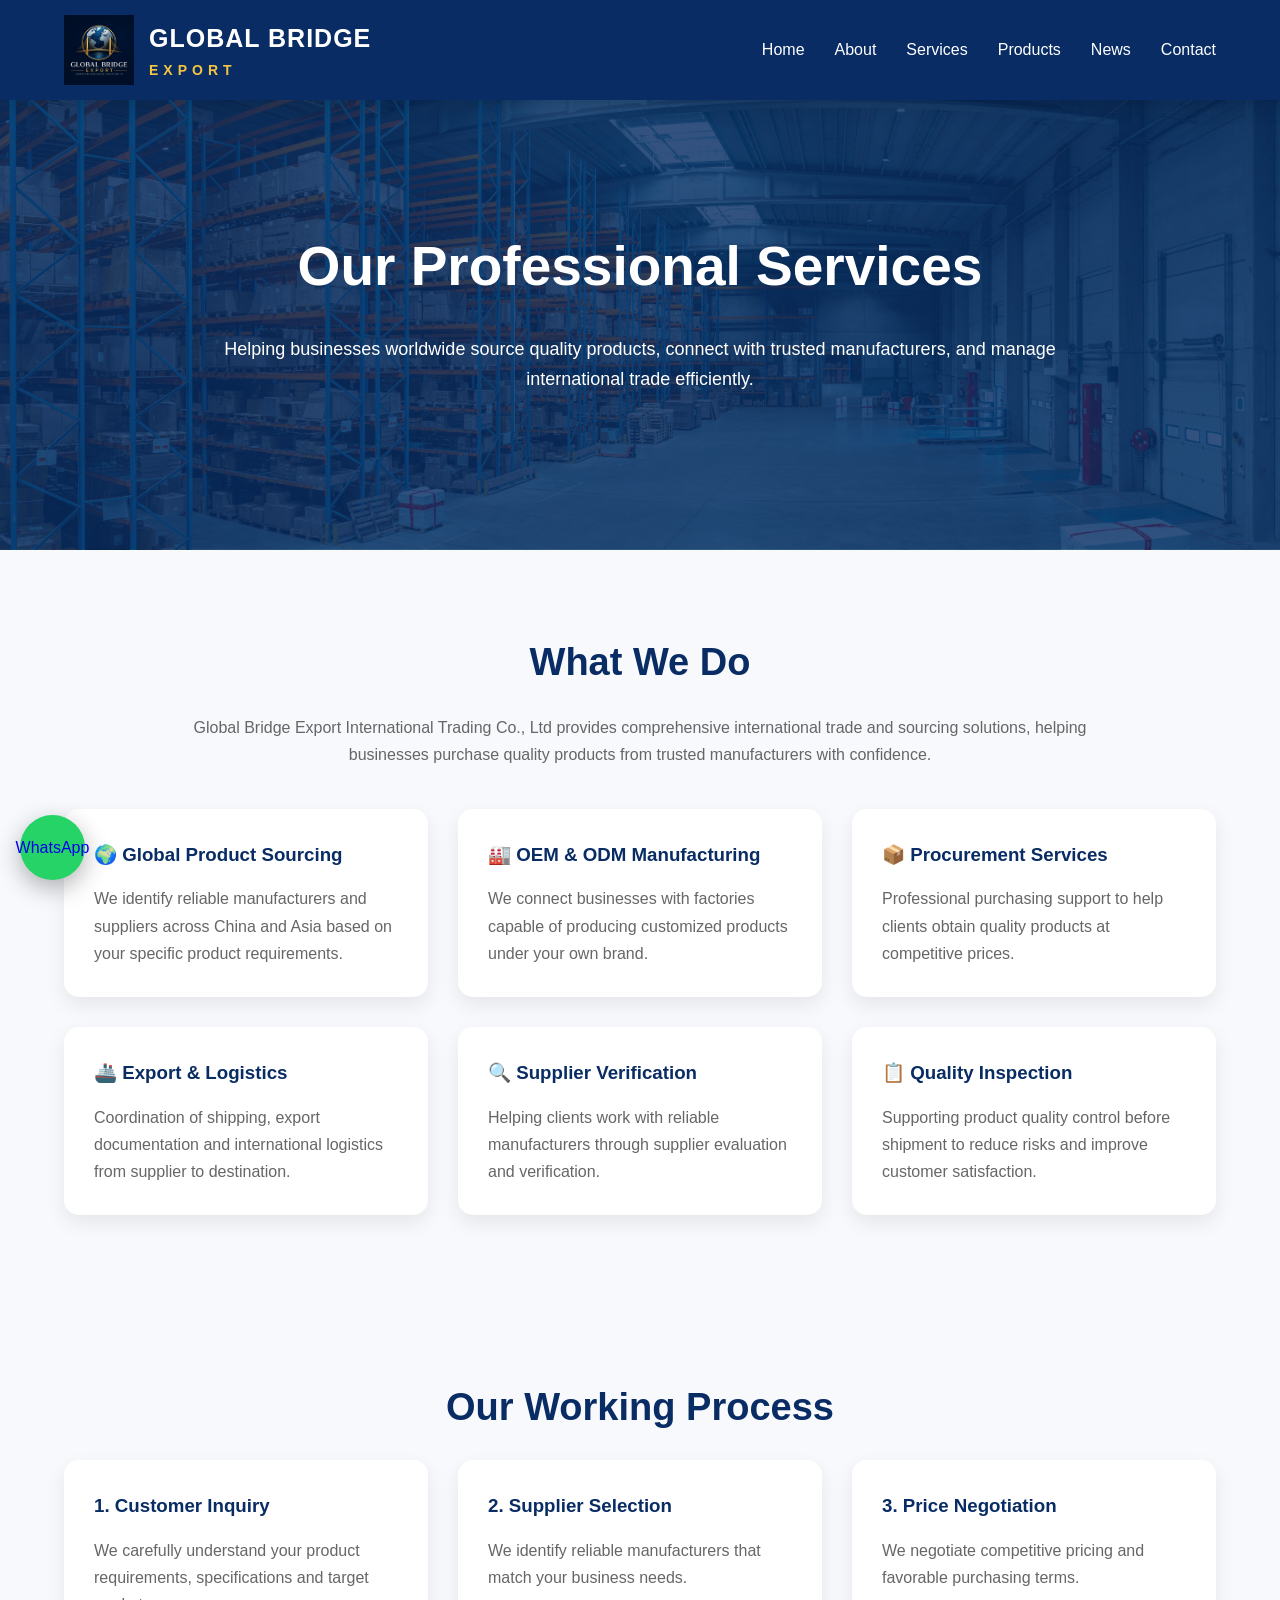
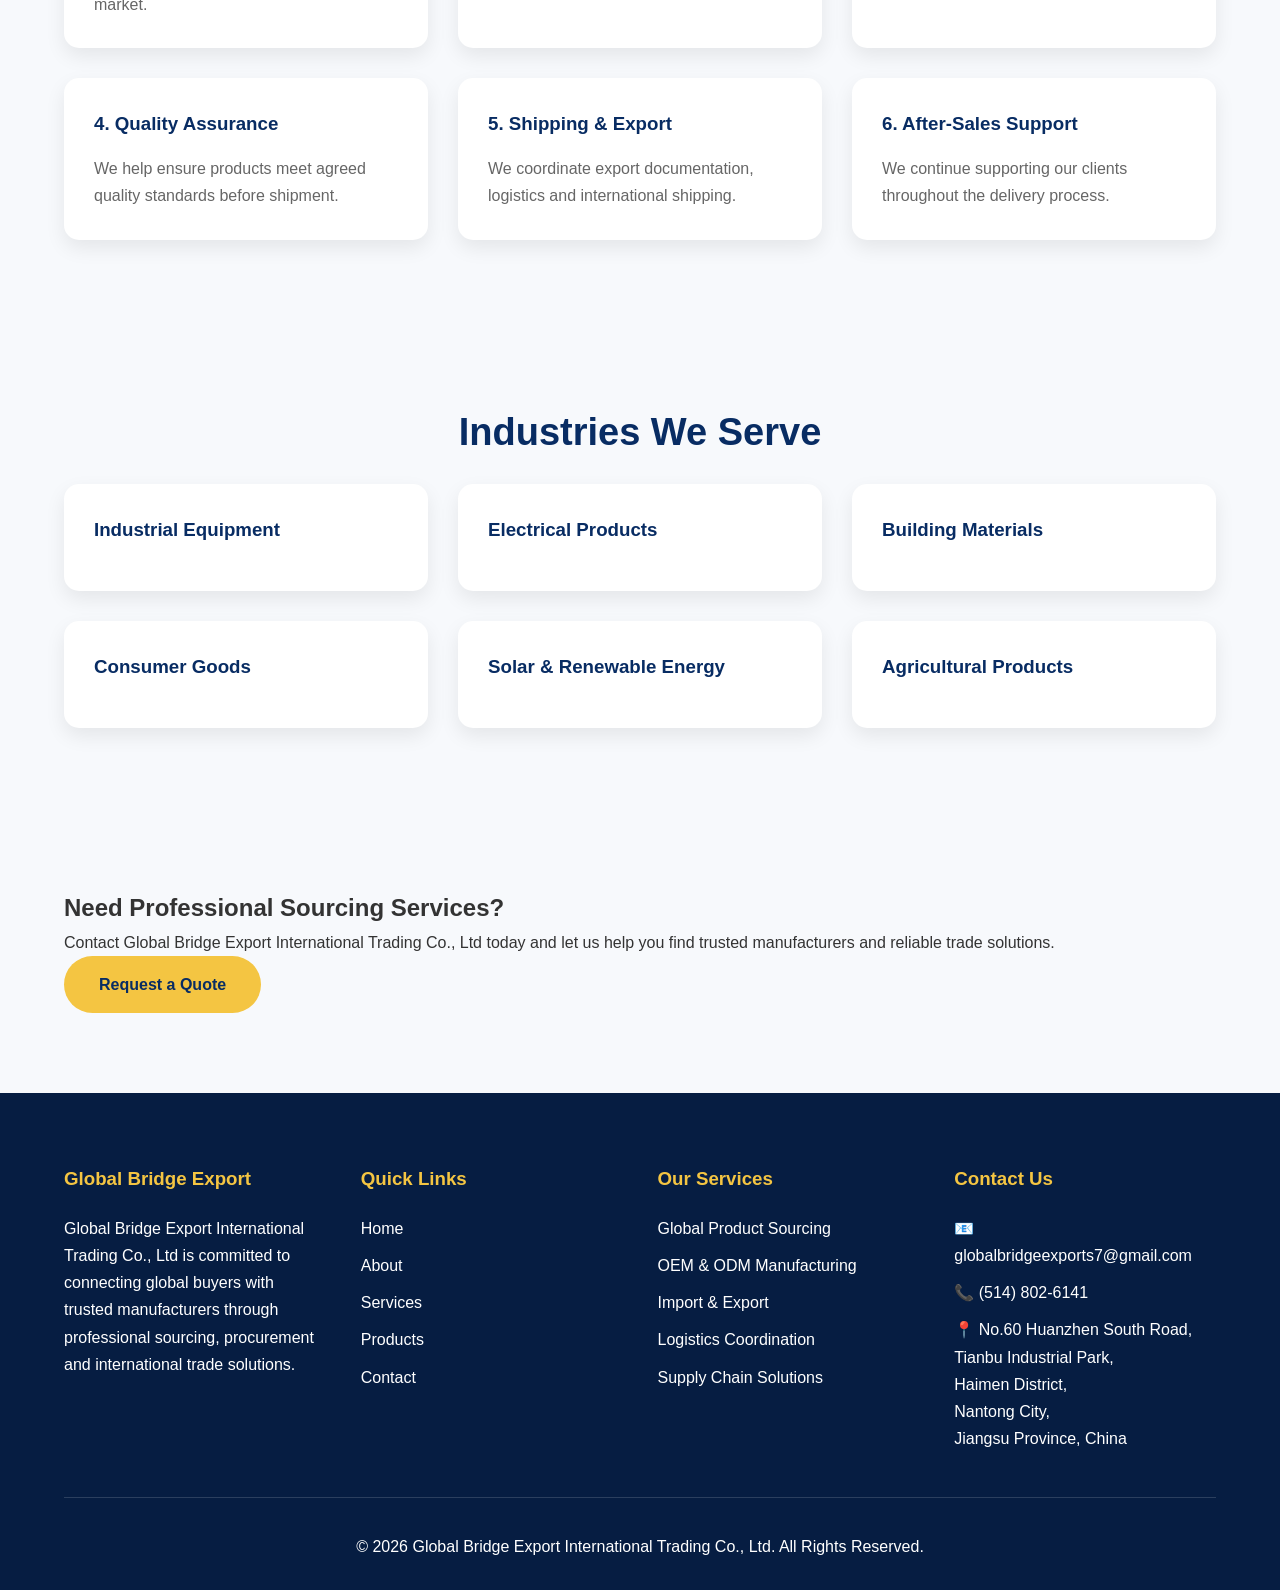
<file: services.html>
<!DOCTYPE html>
<html lang="en">

<head>

<meta charset="UTF-8">
<meta name="viewport" content="width=device-width, initial-scale=1.0">

<title>Our Services | Global Bridge Export International Trading Co., Ltd</title>

<meta name="description" content="Professional sourcing, procurement, OEM & ODM manufacturing, logistics and international trade services.">

<link rel="stylesheet" href="style.css">

</head>

<body>

<header>

<div class="container">

<div class="logo-area">

<div class="logo">
<img src="file_00000000d42481f498d1af7c2cf17cbd.png" alt="Global Bridge Export Logo">
</div>

<div class="company-name">
<h2>GLOBAL BRIDGE</h2>
<p>EXPORT</p>
</div>

</div>

<nav>

<ul>

<li><a href="index.html">Home</a></li>
<li><a href="about.html">About</a></li>
<li><a href="services.html">Services</a></li>
<li><a href="products.html">Products</a></li>
<li><a href="news.html">News</a></li>
<li><a href="contact.html">Contact</a></li>

</ul>

</nav>

</div>

</header>

<section class="hero">

<div class="hero-content">

<h1>Our Professional Services</h1>

<p>

Helping businesses worldwide source quality products, connect with trusted manufacturers, and manage international trade efficiently.

</p>

</div>

</section>
<section class="welcome">

<div class="container">

<h2 class="section-title">What We Do</h2>

<p class="section-text">

Global Bridge Export International Trading Co., Ltd provides comprehensive international trade and sourcing solutions, helping businesses purchase quality products from trusted manufacturers with confidence.

</p>

<div class="grid">

<div class="card">

<h3>🌍 Global Product Sourcing</h3>

<p>
We identify reliable manufacturers and suppliers across China and Asia based on your specific product requirements.
</p>

</div>

<div class="card">

<h3>🏭 OEM & ODM Manufacturing</h3>

<p>
We connect businesses with factories capable of producing customized products under your own brand.
</p>

</div>

<div class="card">

<h3>📦 Procurement Services</h3>

<p>
Professional purchasing support to help clients obtain quality products at competitive prices.
</p>

</div>

<div class="card">

<h3>🚢 Export & Logistics</h3>

<p>
Coordination of shipping, export documentation and international logistics from supplier to destination.
</p>

</div>

<div class="card">

<h3>🔍 Supplier Verification</h3>

<p>
Helping clients work with reliable manufacturers through supplier evaluation and verification.
</p>

</div>

<div class="card">

<h3>📋 Quality Inspection</h3>

<p>
Supporting product quality control before shipment to reduce risks and improve customer satisfaction.
</p>

</div>

</div>

</div>

</section>
<section class="welcome">

<div class="container">

<h2 class="section-title">Our Working Process</h2>

<div class="grid">

<div class="card">
<h3>1. Customer Inquiry</h3>
<p>We carefully understand your product requirements, specifications and target market.</p>
</div>

<div class="card">
<h3>2. Supplier Selection</h3>
<p>We identify reliable manufacturers that match your business needs.</p>
</div>

<div class="card">
<h3>3. Price Negotiation</h3>
<p>We negotiate competitive pricing and favorable purchasing terms.</p>
</div>

<div class="card">
<h3>4. Quality Assurance</h3>
<p>We help ensure products meet agreed quality standards before shipment.</p>
</div>

<div class="card">
<h3>5. Shipping & Export</h3>
<p>We coordinate export documentation, logistics and international shipping.</p>
</div>

<div class="card">
<h3>6. After-Sales Support</h3>
<p>We continue supporting our clients throughout the delivery process.</p>
</div>

</div>

</div>

</section>

<section class="welcome">

<div class="container">

<h2 class="section-title">Industries We Serve</h2>

<div class="grid">

<div class="card">
<h3>Industrial Equipment</h3>
</div>

<div class="card">
<h3>Electrical Products</h3>
</div>

<div class="card">
<h3>Building Materials</h3>
</div>

<div class="card">
<h3>Consumer Goods</h3>
</div>

<div class="card">
<h3>Solar & Renewable Energy</h3>
</div>

<div class="card">
<h3>Agricultural Products</h3>
</div>

</div>

</div>

</section>

<section class="cta">

<div class="container">

<h2>Need Professional Sourcing Services?</h2>

<p>

Contact Global Bridge Export International Trading Co., Ltd today and let us help you find trusted manufacturers and reliable trade solutions.

</p>

<a href="contact.html" class="btn">

Request a Quote

</a>

</div>

</section>
<footer>

<div class="container">

<div class="footer-grid">

<div>

<h3>Global Bridge Export</h3>

<p>
Global Bridge Export International Trading Co., Ltd is committed to connecting global buyers with trusted manufacturers through professional sourcing, procurement and international trade solutions.
</p>

</div>

<div>

<h3>Quick Links</h3>

<p><a href="index.html">Home</a></p>
<p><a href="about.html">About</a></p>
<p><a href="services.html">Services</a></p>
<p><a href="products.html">Products</a></p>
<p><a href="contact.html">Contact</a></p>

</div>

<div>

<h3>Our Services</h3>

<p>Global Product Sourcing</p>
<p>OEM & ODM Manufacturing</p>
<p>Import & Export</p>
<p>Logistics Coordination</p>
<p>Supply Chain Solutions</p>

</div>

<div>

<h3>Contact Us</h3>

<p>📧 globalbridgeexports7@gmail.com</p>

<p>📞 (514) 802-6141</p>

<p>
📍 No.60 Huanzhen South Road,<br>
Tianbu Industrial Park,<br>
Haimen District,<br>
Nantong City,<br>
Jiangsu Province, China
</p>

</div>

</div>

<hr>

<p style="text-align:center;margin-top:20px;">

© <span id="year"></span> Global Bridge Export International Trading Co., Ltd. All Rights Reserved.

</p>

</div>

</footer>

<a href="https://wa.me/8613812345678" class="whatsapp-btn">
WhatsApp
</a>

<script src="script.js"></script>
<!--Start of Tawk.to Script-->  <script type="text/javascript">  
var Tawk_API=Tawk_API||{}, Tawk_LoadStart=new Date();  
(function(){  
var s1=document.createElement("script"),s0=document.getElementsByTagName("script")[0];  
s1.async=true;  
s1.src='https://embed.tawk.to/6a60ab9903da481d41b5def2/default';  
s1.charset='UTF-8';  
s1.setAttribute('crossorigin','*');  
s0.parentNode.insertBefore(s1,s0);  
})();  
</script>  <!--End of Tawk.to Script-->
</body>
  </html>
</file>
<file: style.css>
/* =========================================
GLOBAL BRIDGE EXPORT
Professional Style Sheet
========================================= */

*{
margin:0;
padding:0;
box-sizing:border-box;
}

html{
scroll-behavior:smooth;
}

body{
font-family:'Poppins',sans-serif;
background:#f7f9fc;
color:#333;
line-height:1.7;
overflow-x:hidden;
}

.container{
width:90%;
max-width:1200px;
margin:auto;
}

img{
max-width:100%;
display:block;
}

a{
text-decoration:none;
}

ul{
list-style:none;
}

/* ================= HEADER ================= */

header{
position:sticky;
top:0;
left:0;
width:100%;
background:#082c63;
z-index:1000;
box-shadow:0 5px 20px rgba(0,0,0,.15);
}

header .container{
display:flex;
justify-content:space-between;
align-items:center;
padding:15px 0;
}

.logo-area{
display:flex;
align-items:center;
gap:15px;
}

.logo img{
width:70px;
}

.company-name h2{
color:#fff;
font-size:25px;
font-weight:700;
letter-spacing:1px;
}

.company-name p{
color:#f4c542;
font-size:14px;
letter-spacing:5px;
font-weight:600;
}

nav ul{
display:flex;
gap:30px;
}

nav ul li a{
color:#fff;
font-weight:500;
transition:.3s;
}

nav ul li a:hover{
color:#f4c542;
}

/* Mobile Menu */

.menu-toggle{
display:none;
background:none;
border:none;
font-size:32px;
color:#fff;
cursor:pointer;
}

@media(max-width:900px){

.menu-toggle{
display:block;
}

nav{
display:none;
position:absolute;
top:100%;
left:0;
width:100%;
background:#082c63;
}

nav.active{
display:block;
animation:fadeMenu .3s ease;
}

nav ul{
flex-direction:column;
padding:20px;
gap:20px;
}

}

@keyframes fadeMenu{

from{
opacity:0;
transform:translateY(-10px);
}

to{
opacity:1;
transform:translateY(0);
}

}

/* ================= HERO ================= */

.hero{
background:linear-gradient(rgba(8,44,99,.82),rgba(8,44,99,.82)),
url("jacques-dillies-jcav1COVvOc-unsplash.jpg");
background-size:cover;
background-position:center;
padding:120px 20px;
text-align:center;
color:#fff;
}

.hero h1{
font-size:55px;
margin-bottom:20px;
}

.hero p{
max-width:850px;
margin:auto;
font-size:18px;
margin-bottom:35px;
}

.hero-buttons{
display:flex;
justify-content:center;
gap:20px;
flex-wrap:wrap;
margin-bottom:30px;
}

.btn{
display:inline-block;
background:#f4c542;
color:#082c63;
padding:15px 35px;
border-radius:40px;
font-weight:bold;
transition:.3s;
}

.btn:hover{
background:#fff;
transform:translateY(-4px);
}

.btn-light{
background:#fff;
color:#082c63;
}

.hero-badges{
display:flex;
justify-content:center;
flex-wrap:wrap;
gap:15px;
margin-top:25px;
}

.hero-badges span{
background:rgba(255,255,255,.12);
padding:10px 18px;
border-radius:30px;
font-size:14px;
}

/* ================= SECTIONS ================= */

section{
padding:80px 0;
}

.section-title{
font-size:38px;
color:#082c63;
text-align:center;
margin-bottom:20px;
}

.section-text{
max-width:900px;
margin:auto;
text-align:center;
color:#666;
margin-bottom:40px;
}

.grid{
display:grid;
grid-template-columns:repeat(auto-fit,minmax(280px,1fr));
gap:30px;
}

.card{
background:#fff;
padding:30px;
border-radius:15px;
box-shadow:0 8px 20px rgba(0,0,0,.08);
transition:.35s;
}

.card:hover{
transform:translateY(-10px);
}

.card h3{
color:#082c63;
margin-bottom:15px;
}

.card p{
color:#666;
}
/* ================= QUOTE FORM ================= */

.quote-form{
max-width:900px;
margin:40px auto;
display:grid;
grid-template-columns:repeat(auto-fit,minmax(250px,1fr));
gap:20px;
}

.quote-form input,
.quote-form select,
.quote-form textarea{
width:100%;
padding:15px;
border:1px solid #ddd;
border-radius:10px;
font-size:16px;
font-family:'Poppins',sans-serif;
outline:none;
transition:.3s;
}

.quote-form input:focus,
.quote-form select:focus,
.quote-form textarea:focus{
border-color:#082c63;
box-shadow:0 0 8px rgba(8,44,99,.2);
}

.quote-form textarea{
grid-column:1/-1;
resize:vertical;
}

.quote-form .btn{
grid-column:1/-1;
cursor:pointer;
border:none;
}

/* ================= STATISTICS ================= */

.stats{
background:#082c63;
color:#fff;
}

.stat-grid{
display:grid;
grid-template-columns:repeat(auto-fit,minmax(180px,1fr));
gap:30px;
text-align:center;
}

.stat-grid h2{
font-size:45px;
color:#f4c542;
}

.stat-grid p{
margin-top:10px;
}

/* ================= FOOTER ================= */

footer{
background:#061d42;
color:#fff;
padding:70px 0 30px;
}

.footer-grid{
display:grid;
grid-template-columns:repeat(auto-fit,minmax(250px,1fr));
gap:35px;
}

.footer-grid h3{
margin-bottom:20px;
color:#f4c542;
}

.footer-grid p{
margin-bottom:10px;
}

.footer-grid a{
color:#fff;
transition:.3s;
}

.footer-grid a:hover{
color:#f4c542;
}

footer hr{
border:none;
height:1px;
background:rgba(255,255,255,.15);
margin:35px 0;
}

/* ================= WHATSAPP ================= */

/* ===== Floating WhatsApp Button ===== */

.whatsapp-btn{
    position:fixed;
    left:20px;
    bottom:20px;

    width:65px;
    height:65px;

    background:#25D366;
    border-radius:50%;

    display:flex;
    justify-content:center;
    align-items:center;

    box-shadow:0 8px 25px rgba(0,0,0,.30);

    z-index:9999;

    text-decoration:none;

    animation:whatsappPulse 2s infinite;
}

/* WhatsApp icon */

.whatsapp-btn img{
    width:34px;
    height:34px;
}

/* Pulse animation */

@keyframes whatsappPulse{

0%{
transform:scale(1);
box-shadow:0 0 0 0 rgba(37,211,102,.7);
}

70%{
transform:scale(1.05);
box-shadow:0 0 0 18px rgba(37,211,102,0);
}

100%{
transform:scale(1);
box-shadow:0 0 0 0 rgba(37,211,102,0);
}

}

/* Tooltip */

.tooltip{
    position:absolute;

    left:75px;

    white-space:nowrap;

    background:#111;

    color:#fff;

    padding:8px 14px;

    border-radius:25px;

    font-size:14px;

    opacity:0;

    visibility:hidden;

    transition:.3s;
}

.whatsapp-btn:hover .tooltip{
    opacity:1;
    visibility:visible;
}

/* Mobile */

@media(max-width:768px){

.whatsapp-btn{

left:15px;
bottom:15px;

width:60px;
height:60px;

}

.whatsapp-btn img{

width:30px;
height:30px;

}

.tooltip{

display:none;

}

}
/* ================= POPUP ================= */

.welcome-popup{
display:none;
position:fixed;
top:0;
left:0;
width:100%;
height:100%;
background:rgba(0,0,0,.6);
justify-content:center;
align-items:center;
z-index:9999;
}

.welcome-box{
background:#fff;
max-width:500px;
width:90%;
padding:35px;
border-radius:18px;
text-align:center;
animation:popup .4s ease;
}

@keyframes popup{

from{
transform:scale(.8);
opacity:0;
}

to{
transform:scale(1);
opacity:1;
}

}

.close-btn{
margin-top:15px;
padding:12px 25px;
border:none;
background:#ddd;
border-radius:30px;
cursor:pointer;
}

/* ================= SCROLL TOP ================= */

#topBtn{
position:fixed;
bottom:90px;
right:20px;
width:50px;
height:50px;
border:none;
border-radius:50%;
background:#082c63;
color:#fff;
font-size:20px;
cursor:pointer;
box-shadow:0 5px 15px rgba(0,0,0,.3);
transition:.3s;
}

#topBtn:hover{
background:#f4c542;
color:#082c63;
}

/* ================= ANIMATIONS ================= */

.card,
.btn,
img{
transition:all .35s ease;
}

.card:hover{
box-shadow:0 15px 35px rgba(0,0,0,.15);
}

img:hover{
transform:scale(1.03);
}

/* ================= MOBILE ================= */

@media(max-width:768px){

.hero{
padding:90px 20px;
}

.hero h1{
font-size:34px;
}

.hero p{
font-size:16px;
}

.section-title{
font-size:30px;
}

.hero-buttons{
flex-direction:column;
align-items:center;
}

.btn{
width:100%;
max-width:300px;
text-align:center;
}

.whatsapp-btn{
bottom:15px;
right:15px;
}

#topBtn{
right:15px;
bottom:80px;
}
}
iframe[title="chat widget"]{
    bottom:120px !important;
}
</file>
